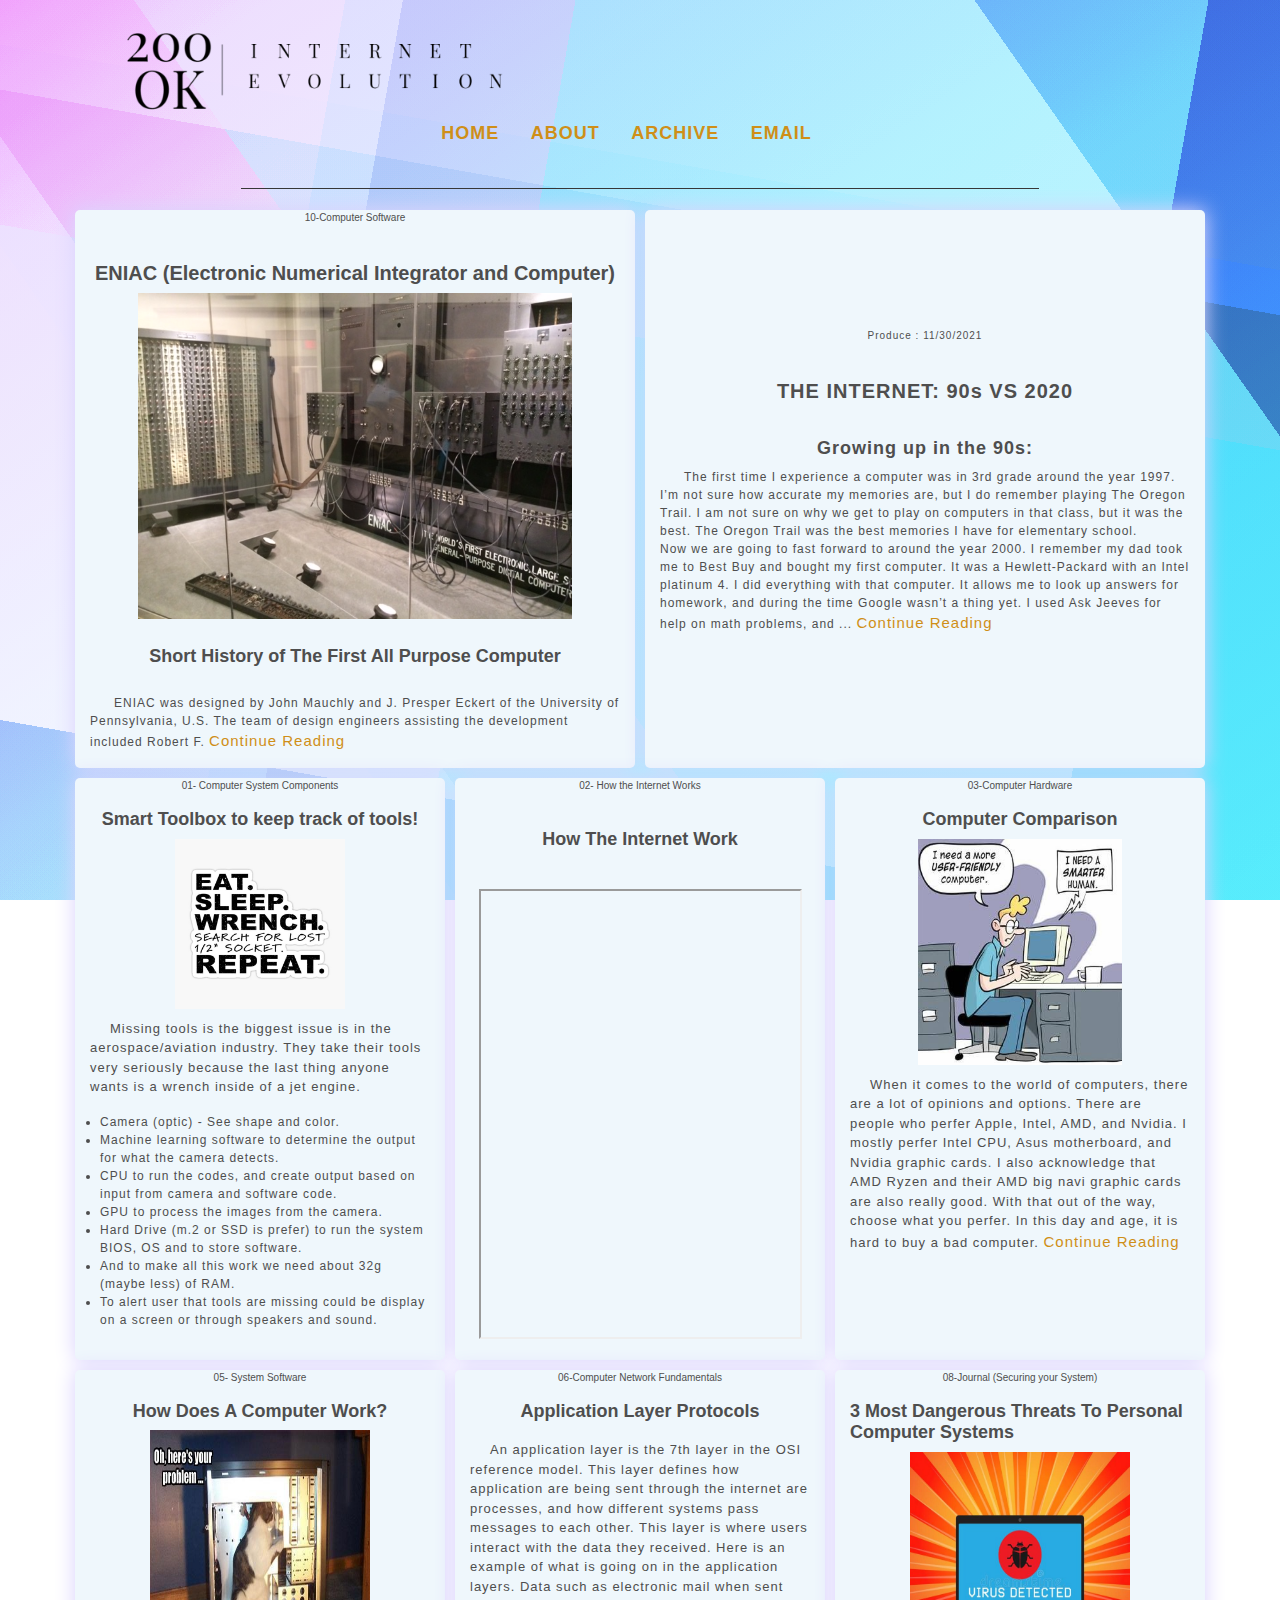
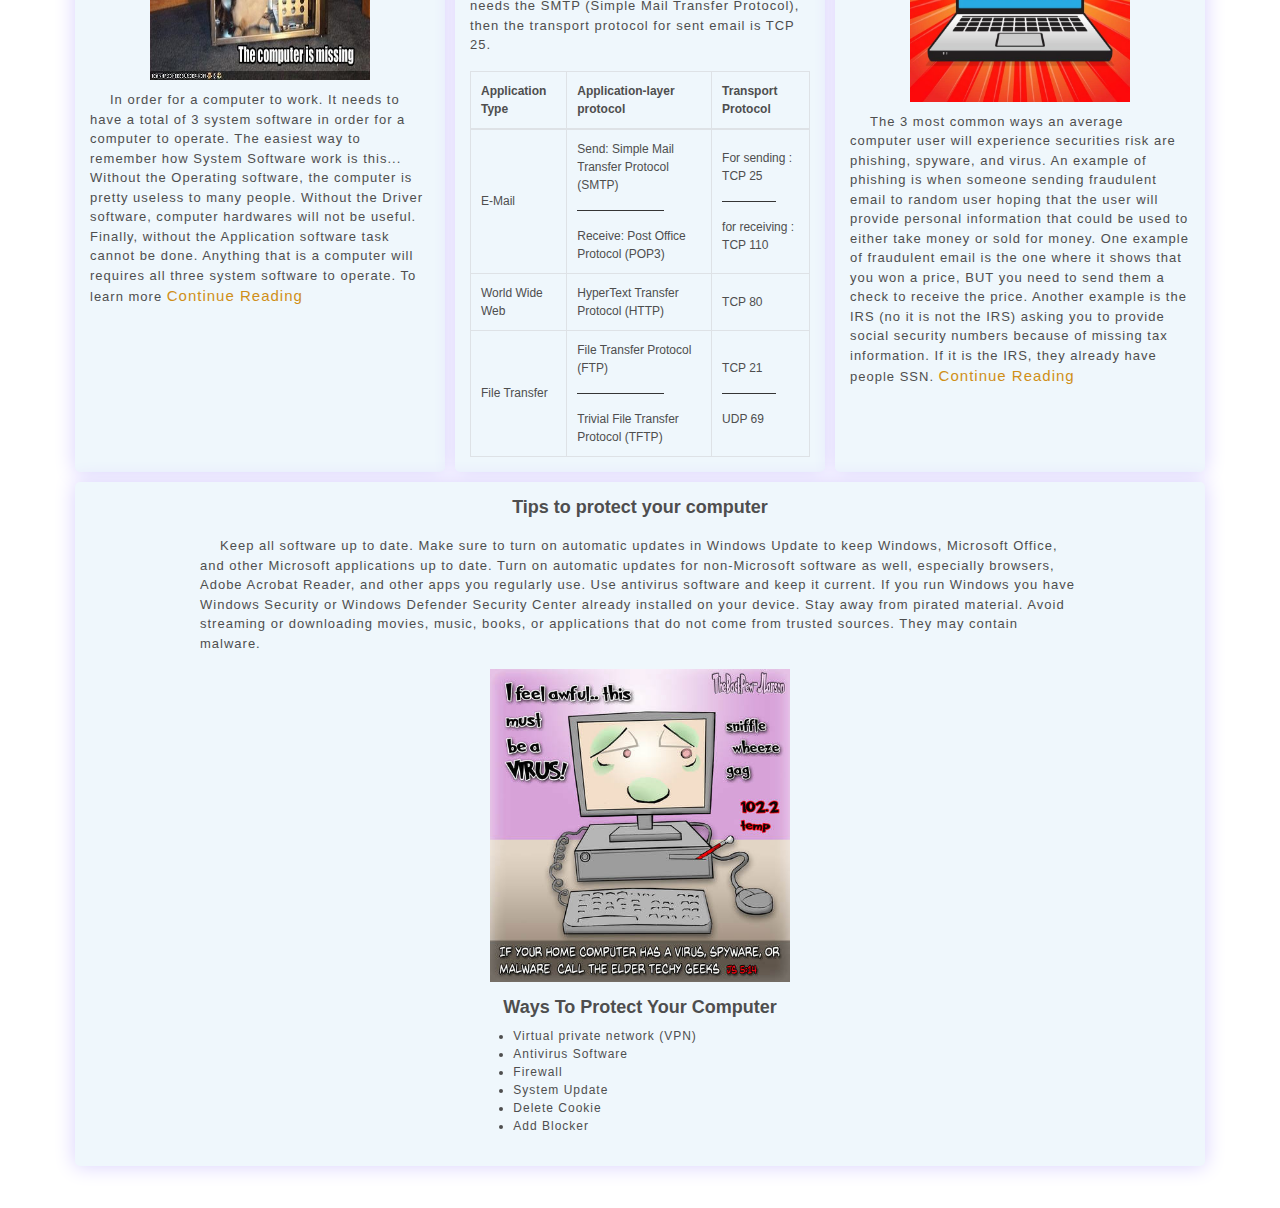
<file: index.html>
<!DOCTYPE html>
<html lang="en">

    <head>
        <meta charset="UTF-8">
        <meta http-equiv="X-UA-Compatible" content="IE=edge">
        <meta name="viewport" content="width=device-width, initial-scale=1.0">
        <link rel="stylesheet" href="https://stackpath.bootstrapcdn.com/bootstrap/4.3.1/css/bootstrap.min.css"
            integrity="sha384-ggOyR0iXCbMQv3Xipma34MD+dH/1fQ784/j6cY/iJTQUOhcWr7x9JvoRxT2MZw1T" crossorigin="anonymous">
        <script src="https://code.jquery.com/jquery-3.3.1.slim.min.js"
            integrity="sha384-q8i/X+965DzO0rT7abK41JStQIAqVgRVzpbzo5smXKp4YfRvH+8abtTE1Pi6jizo"
            crossorigin="anonymous"></script>
        <script src="https://cdnjs.cloudflare.com/ajax/libs/popper.js/1.14.7/umd/popper.min.js"
            integrity="sha384-UO2eT0CpHqdSJQ6hJty5KVphtPhzWj9WO1clHTMGa3JDZwrnQq4sF86dIHNDz0W1"
            crossorigin="anonymous"></script>
        <script src="https://stackpath.bootstrapcdn.com/bootstrap/4.3.1/js/bootstrap.min.js"
            integrity="sha384-JjSmVgyd0p3pXB1rRibZUAYoIIy6OrQ6VrjIEaFf/nJGzIxFDsf4x0xIM+B07jRM"
            crossorigin="anonymous"></script>
        <link rel="stylesheet" href="styles.css">
        <title>Home</title>
    </head>

    <body>
        <header class="header">
            <div class="header-logo">
                <img class="logo" src="images/blog-logo.png">
            </div>
        </header>

        <nav>
            <div class="nav-a-wrap">
                <a class="header-nav" href="#">HOME</a>
                <a class="header-nav" href="#">ABOUT</a>
                <a class="header-nav" href="#">ARCHIVE</a>
                <a class="header-nav" href="#">EMAIL</a>
            </div>
        </nav>

        <section>
            <hr class="my-hr">
            <div class="container">
                <div class="row row-one">
                    <div class="col col-one">
                        <div class="download-img">
                            <p class="project-01">10-Computer Software</p>
                            <h2 class="grid-h1">ENIAC (Electronic Numerical Integrator and Computer)</h2>
                            <img class="col-one-img" src="images/eniac-2.jpg">
                            <h3 class="grid-h2">Short History of The First All Purpose Computer</h3>
                            <p class="col-one-p">
                                ENIAC was designed by John Mauchly and J. Presper Eckert of the University of
                                Pennsylvania, U.S. The team of design engineers assisting the development included
                                Robert F. <a class="my-link" href="https://koldfeet.github.io/1st_gen/"
                                    target="_blank">Continue Reading</a>
                            </p>
                        </div>
                    </div>
                    <div class="col col-two">
                        <p class="date">Produce : 11/30/2021</p>
                        <div class="center-title">
                            <h1 class="grid-h1">THE INTERNET: 90s VS 2020</h1>
                        </div>
                        <h2 class="grid-h2">Growing up in the 90s:</h2>
                        <p class="grid-p">
                            The first time I experience a computer was in 3rd grade around the year 1997. I’m not sure
                            how accurate my memories are, but I do remember playing The Oregon Trail. I am not sure on
                            why we get to play on computers in that class, but it was the best. The Oregon Trail was the
                            best memories I have for elementary school. <br>
                            Now we are going to fast forward to around the year 2000. I remember my dad took me to Best
                            Buy and bought my first computer. It was a
                            Hewlett-Packard with an Intel platinum 4. I did everything with that computer. It allows me
                            to look up answers for homework, and during the time Google wasn’t a thing yet. I used Ask
                            Jeeves for help on math problems, and ... <a class="my-link" href="blog.html"
                                target="_blank">Continue Reading</a>
                        </p>
                    </div>
                </div>
                <div class="row row-two">
                    <div class="col row-two-col-one">
                        <p class="project-01">01- Computer System Components</p>
                        <h1 class="row-two-h1">Smart Toolbox to keep track of tools!</h1>
                        <img class="my-tool-img" src="images/miss-tool.jpg" alt="toolbox">
                        <p class="row-two-p"> Missing tools is the biggest issue is in the aerospace/aviation industry.
                            They take their
                            tools
                            very seriously
                            because the last thing anyone wants is a wrench inside of a jet engine. </p>
                        <ul>
                            <li>Camera (optic) - See shape and color. </li>
                            <li>Machine learning software to determine the output for what the camera detects. </li>
                            <li>CPU to run the codes, and create output based on input from camera and software code.
                            </li>
                            <li>GPU to process the images from the camera. </li>
                            <li>Hard Drive (m.2 or SSD is prefer) to run the system BIOS, OS and to store software.
                            </li>
                            <li>And to make all this work we need about 32g (maybe less) of RAM. </li>
                            <li>To alert user that tools are missing could be display on a screen or through speakers
                                and
                                sound. </li>
                        </ul>
                    </div>
                    <div class="col row-two-col-two">
                        <p class="project-01">02- How the Internet Works</p>
                        <div class="row-two-h1">
                            <h1 class="row-two-h">How The Internet Work</h1>
                        </div>
                        <iframe class="my-iframe"
                            src="https://drive.google.com/file/d/16iTfj0JTyNYnBPZnH43UaKf7ERdbbB2_/preview" width="95%"
                            height="450px"></iframe>
                    </div>
                    <div class="col row-two-col-three">
                        <p class="project-01">03-Computer Hardware</p>
                        <h1 class="row-two-h1">Computer Comparison</h1>
                        <img class="col-three-img" src="images/funny-cart.jpg">
                        <p class="row-two-p">
                            When it comes to the world of computers, there are a lot of opinions and options. There are
                            people who perfer Apple, Intel, AMD, and Nvidia. I mostly perfer Intel CPU, Asus
                            motherboard, and Nvidia graphic cards. I also acknowledge that AMD Ryzen and their AMD big
                            navi graphic cards are also really good. With that out of the way, choose what you perfer.
                            In this day and age, it is hard to buy a bad computer. <a class="my-link"
                                href="blog-two.html" target="_blank">Continue Reading</a>
                        </p>
                    </div>
                </div>
                <div class="row row-three">
                    <div class="col row-three-col-one">
                        <p class="project-01">05- System Software</p>
                        <h1 class="row-two-h1">How Does A Computer Work?</h1>
                        <img class="col-four-img" src="images/cat-it.jpg" alt="professional cat IT" height="250px">
                        <p class="row-two-p">
                            In order for a computer to work. It needs to have a total of 3 system software in
                            order for a computer to operate. The easiest way to remember how System Software work is
                            this... Without the Operating software, the computer is pretty useless to many people.
                            Without the
                            Driver software, computer hardwares will not be useful. Finally, without the Application
                            software task
                            cannot be done. Anything that is a computer will requires all three system software to
                            operate.
                            To learn more
                            <a class="my-link" href="blog-three.html" target="_blank">Continue Reading</a>
                        </p>
                    </div>
                    <div class="col row-three-col-two">
                        <p class="project-01">06-Computer Network Fundamentals</p>
                        <h1 class="row-two-h1">Application Layer Protocols</h1>
                        <p class="row-two-p">
                            An application layer is the 7th layer in the OSI reference model.
                            This layer defines how application are being sent through the internet are
                            processes, and how different systems pass messages to each other. This layer is where
                            users interact with the data they received. Here is an example of what is going on
                            in the application layers. Data such as electronic mail when sent needs the
                            SMTP (Simple Mail Transfer Protocol), then the transport protocol for sent email is TCP 25.
                        <table class="table-bordered">
                            <thead>
                                <tr>
                                    <th scope="col">Application Type</th>
                                    <th scope="col">Application-layer protocol</th>
                                    <th scope="col">Transport Protocol</th>
                                </tr>
                            </thead>
                            <tbody>
                                <tr>
                                    <td>E-Mail</td>
                                    <td>Send: Simple Mail Transfer Protocol
                                        (SMTP)
                                        <hr>
                                        Receive: Post Office Protocol (POP3)
                                    </td>
                                    <td>For sending : TCP 25
                                        <hr>
                                        for receiving : TCP 110
                                    </td>
                                </tr>
                                <tr>
                                    <td>World Wide Web</td>
                                    <td>HyperText Transfer Protocol (HTTP)</td>
                                    <td>TCP 80</td>
                                </tr>
                                <tr>
                                    <td>File Transfer</td>
                                    <td>
                                        File Transfer Protocol (FTP)
                                        <hr>
                                        Trivial File Transfer Protocol (TFTP)
                                    </td>
                                    <td>
                                        TCP 21
                                        <hr>
                                        UDP 69
                                    </td>
                                </tr>
                            </tbody>
                        </table>
                    </div>
                    <div class="col row-three-col-three">
                        <p class="project-01">08-Journal (Securing your System)</p>

                        <h1 class="row-two-h1"> 3 Most Dangerous Threats To Personal Computer Systems</h1>

                        <img class="col-four-img" src="images/virus.jpg" alt="virus picture">
                        <p class="row-two-p">
                            The 3 most common ways an average computer user will experience securities risk are
                            phishing, spyware, and virus.
                            An example of phishing is when someone sending fraudulent email to random user hoping that
                            the user will provide personal information that could be used to either take money or sold
                            for money. One example of fraudulent email is the one where it shows that you won a price,
                            BUT you need to send them a check to receive the price. Another example is the IRS (no it is
                            not the IRS) asking you to provide social security numbers because of missing tax
                            information. If it is the IRS, they already have people SSN.
                            <a class="my-link" href="blog-four.html" target="_blank">Continue Reading</a>
                        </p>
                    </div>
                    <div class="col row-three-col-three">
                        <div class="add-margin">
                            <h1 class="row-two-h1">Tips to protect your computer</h1>
                            <p class="row-two-p-final">
                                Keep all software up to date.
                                Make sure to turn on automatic updates in Windows Update to keep Windows, Microsoft
                                Office, and other Microsoft applications up to date. Turn on automatic updates for
                                non-Microsoft software as well, especially browsers, Adobe Acrobat Reader, and other
                                apps you regularly use. Use antivirus software and keep it current.
                                If you run Windows you have Windows Security or Windows Defender Security Center
                                already installed on your device. Stay away from pirated material.
                                Avoid streaming or downloading movies, music, books, or applications that do not come
                                from
                                trusted sources. They may contain malware.
                            </p>
                        </div>

                        <img src="images/virus-carto.jpg" alt="computer virus" width="300px">

                        <div class="margin-top">
                            <h1 class="row-two-h1">Ways To Protect Your Computer</h1>
                            <ul class="no-bullet">
                                <li>Virtual private network (VPN)</li>
                                <li>Antivirus Software</li>
                                <li>Firewall</li>
                                <li>System Update</li>
                                <li>Delete Cookie</li>
                                <li>Add Blocker</li>
                            </ul>
                        </div>
                    </div>
                </div>
            </div>
        </section>


    </body>

</html>
</file>
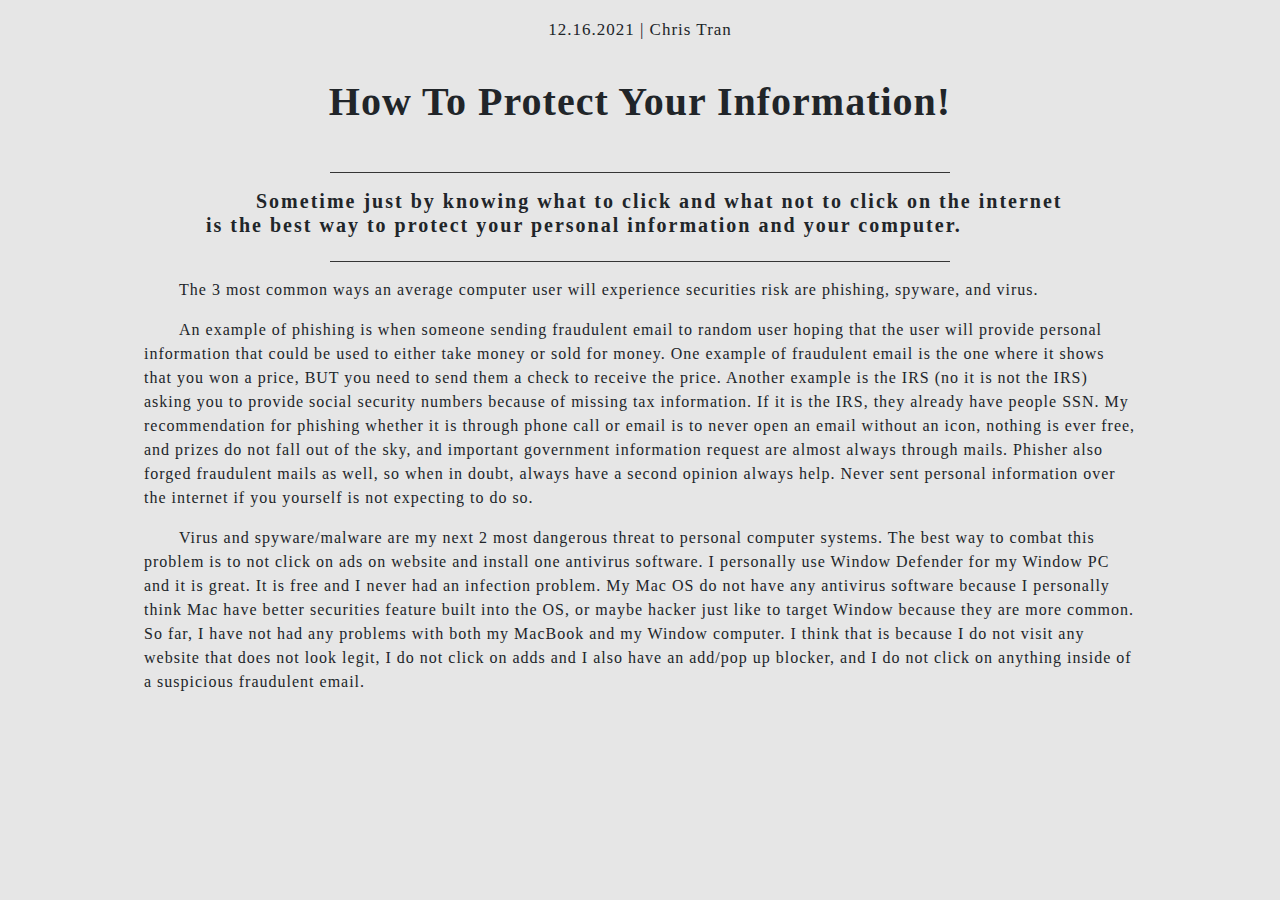
<file: blog-four.html>
<!DOCTYPE html>
<html lang="en">

    <head>
        <meta charset="UTF-8">
        <meta http-equiv="X-UA-Compatible" content="IE=edge">
        <meta name="viewport" content="width=device-width, initial-scale=1.0">
        <link rel="stylesheet" href="https://stackpath.bootstrapcdn.com/bootstrap/4.3.1/css/bootstrap.min.css"
            integrity="sha384-ggOyR0iXCbMQv3Xipma34MD+dH/1fQ784/j6cY/iJTQUOhcWr7x9JvoRxT2MZw1T" crossorigin="anonymous">
        <script src="https://code.jquery.com/jquery-3.3.1.slim.min.js"
            integrity="sha384-q8i/X+965DzO0rT7abK41JStQIAqVgRVzpbzo5smXKp4YfRvH+8abtTE1Pi6jizo"
            crossorigin="anonymous"></script>
        <script src="https://cdnjs.cloudflare.com/ajax/libs/popper.js/1.14.7/umd/popper.min.js"
            integrity="sha384-UO2eT0CpHqdSJQ6hJty5KVphtPhzWj9WO1clHTMGa3JDZwrnQq4sF86dIHNDz0W1"
            crossorigin="anonymous"></script>
        <script src="https://stackpath.bootstrapcdn.com/bootstrap/4.3.1/js/bootstrap.min.js"
            integrity="sha384-JjSmVgyd0p3pXB1rRibZUAYoIIy6OrQ6VrjIEaFf/nJGzIxFDsf4x0xIM+B07jRM"
            crossorigin="anonymous"></script>
        <title>Computer Specs</title>
        <style>
            body {
                background-color: rgb(230, 230, 230);
                font-family: 'Times New Roman', Times, serif;
                letter-spacing: 1px;
            }

            .pc-img {
                height: 200px;
            }

            .table {
                width: 70%;
                margin-top: 2em;
            }

            .container {
                margin-top: 5em;
                background-color: white;
                padding: 15px;
                margin-bottom: 20px;
            }

            .col {
                display: flex;
                justify-content: center;
                align-items: center;
                flex-direction: column;
            }

            body {
                padding: 20px;
            }

            p {
                text-indent: 35px;
                width: 80%;

            }

            h1 {
                text-align: center;
                padding-bottom: 30px;
                font-size: 17px;
            }

            h2 {
                font-size: 40px;
                font-weight: bold;
                margin-bottom: 30px;
            }

            .center-p {
                display: flex;
                justify-content: center;
                align-items: center;
                flex-direction: column;
            }

            article {
                display: flex;
                justify-content: center;
                align-items: center;
                flex-direction: column;
            }

            hr {
                border: 0;
                clear: both;
                display: block;
                width: 50%;
                background-color: #353535;
                height: 1px;
            }

            h3 {
                width: 70%;
                font-size: 20px;
                text-indent: 50px;
                font-weight: bold;
                letter-spacing: 2px;
            }

        </style>
    </head>

    <body>
        <article>
            <div class="this-p">
                <h1>12.16.2021 | Chris Tran</h1>
            </div>
            <h2>How To Protect Your Information!</h2>
            <hr>
            <h3>
                Sometime just by knowing what to click and what not to click on the internet
                is the best way to protect your personal information and your computer.
            </h3>
            <hr>
            <div class="center-p">
                <p>
                    The 3 most common ways an average computer user will experience securities risk are
                    phishing, spyware, and virus.
                </p>
                <p>
                    An example of phishing is when someone sending fraudulent email to random user hoping that the user
                    will provide personal information that could be used to either take money or sold for money. One
                    example of fraudulent email is the one where it shows that you won a price, BUT you need to send
                    them a check to receive the price. Another example is the IRS (no it is not the IRS) asking you to
                    provide social security numbers because of missing tax information. If it is the IRS, they already
                    have people SSN. My recommendation for phishing whether it is through phone call or email is to
                    never
                    open an email without an icon, nothing is ever free, and prizes do not fall out of the sky, and
                    important government information request are almost always through mails. Phisher also forged
                    fraudulent mails as well, so when in doubt, always have a second opinion always help. Never sent
                    personal information over the internet if you yourself is not expecting to do so.
                </p>
                <p>
                    Virus and spyware/malware are my next 2 most dangerous threat to personal computer systems. The best
                    way to combat this problem is to not click on ads on website and install one antivirus software. I
                    personally use Window Defender for my Window PC and it is great. It is free and I never had an
                    infection problem. My Mac OS do not have any antivirus software because I personally think Mac have
                    better securities feature built into the OS, or maybe hacker just like to target Window because they
                    are more common. So far, I have not had any problems with both my MacBook and my Window computer. I
                    think that is because I do not visit any website that does not look legit, I do not click on adds
                    and I
                    also have an add/pop up blocker, and I do not click on anything inside of a suspicious fraudulent
                    email.
                </p>
            </div>
        </article>
    </body>

</html>
</file>
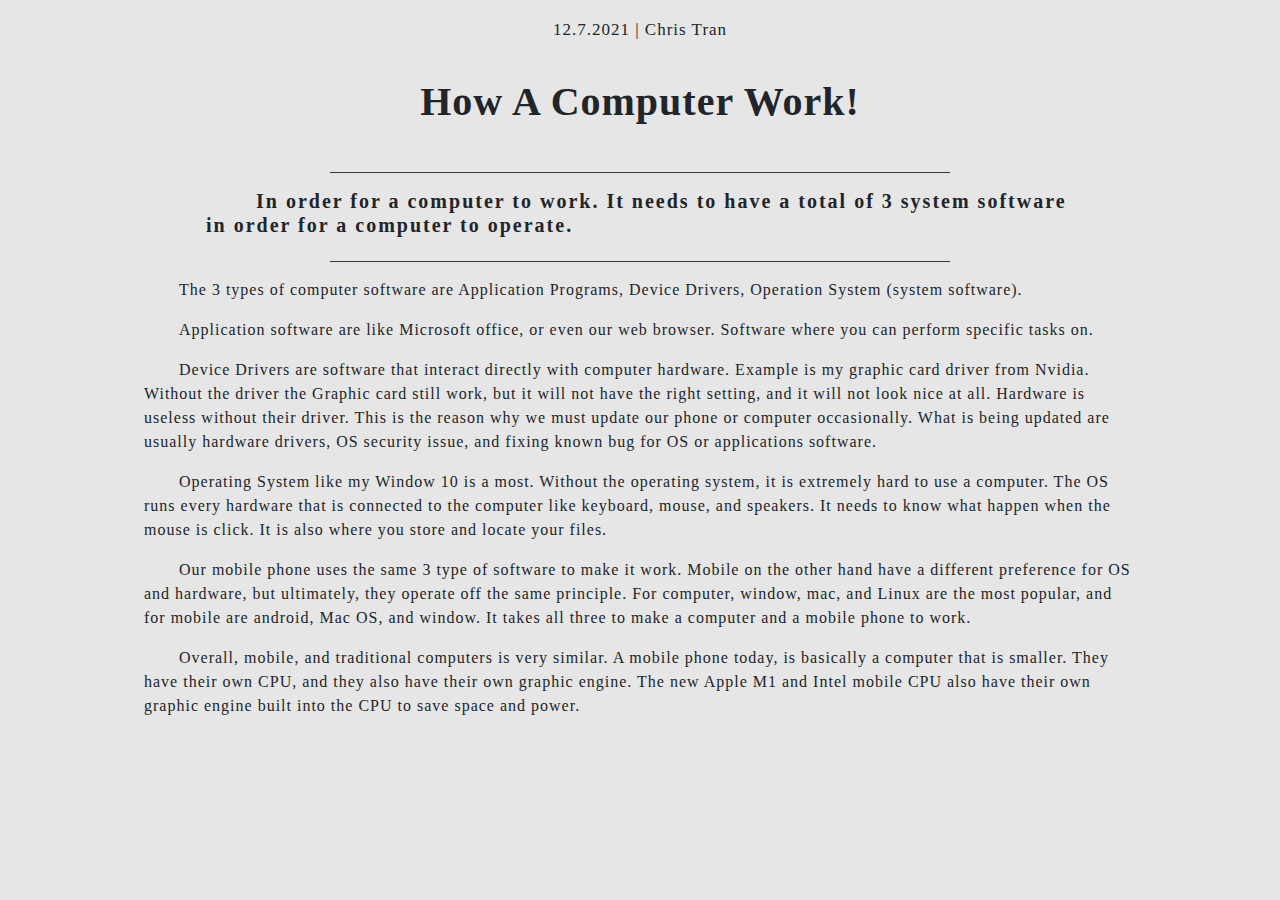
<file: blog-three.html>
<!DOCTYPE html>
<html lang="en">

    <head>
        <meta charset="UTF-8">
        <meta http-equiv="X-UA-Compatible" content="IE=edge">
        <meta name="viewport" content="width=device-width, initial-scale=1.0">
        <link rel="stylesheet" href="https://stackpath.bootstrapcdn.com/bootstrap/4.3.1/css/bootstrap.min.css"
            integrity="sha384-ggOyR0iXCbMQv3Xipma34MD+dH/1fQ784/j6cY/iJTQUOhcWr7x9JvoRxT2MZw1T" crossorigin="anonymous">
        <script src="https://code.jquery.com/jquery-3.3.1.slim.min.js"
            integrity="sha384-q8i/X+965DzO0rT7abK41JStQIAqVgRVzpbzo5smXKp4YfRvH+8abtTE1Pi6jizo"
            crossorigin="anonymous"></script>
        <script src="https://cdnjs.cloudflare.com/ajax/libs/popper.js/1.14.7/umd/popper.min.js"
            integrity="sha384-UO2eT0CpHqdSJQ6hJty5KVphtPhzWj9WO1clHTMGa3JDZwrnQq4sF86dIHNDz0W1"
            crossorigin="anonymous"></script>
        <script src="https://stackpath.bootstrapcdn.com/bootstrap/4.3.1/js/bootstrap.min.js"
            integrity="sha384-JjSmVgyd0p3pXB1rRibZUAYoIIy6OrQ6VrjIEaFf/nJGzIxFDsf4x0xIM+B07jRM"
            crossorigin="anonymous"></script>
        <title>Computer Specs</title>
        <style>
            body {
                background-color: rgb(230, 230, 230);
                font-family: 'Times New Roman', Times, serif;
                letter-spacing: 1px;
            }

            .pc-img {
                height: 200px;
            }

            .table {
                width: 70%;
                margin-top: 2em;
            }

            .container {
                margin-top: 5em;
                background-color: white;
                padding: 15px;
                margin-bottom: 20px;
            }

            .col {
                display: flex;
                justify-content: center;
                align-items: center;
                flex-direction: column;
            }

            body {
                padding: 20px;
            }

            p {
                text-indent: 35px;
                width: 80%;

            }

            h1 {
                text-align: center;
                padding-bottom: 30px;
                font-size: 17px;
            }

            h2 {
                font-size: 40px;
                font-weight: bold;
                margin-bottom: 30px;
            }

            .center-p {
                display: flex;
                justify-content: center;
                align-items: center;
                flex-direction: column;
            }

            article {
                display: flex;
                justify-content: center;
                align-items: center;
                flex-direction: column;
            }

            hr {
                border: 0;
                clear: both;
                display: block;
                width: 50%;
                background-color: #353535;
                height: 1px;
            }

            h3 {
                width: 70%;
                font-size: 20px;
                text-indent: 50px;
                font-weight: bold;
                letter-spacing: 2px;
            }

        </style>
    </head>

    <body>
        <article>
            <div class="this-p">
                <h1>12.7.2021 | Chris Tran</h1>
            </div>
            <h2>How A Computer Work!</h2>
            <hr>
            <h3>
                In order for a computer to work. It needs to have a total of 3 system software in order for a computer
                to operate.
            </h3>
            <hr>
            <div class="center-p">
                <p>
                    The 3 types of computer software are Application Programs, Device Drivers, Operation System (system
                    software).
                </p>
                <p>
                    Application software are like Microsoft office, or even our web browser. Software where you can
                    perform specific tasks on.
                </p>
                <p>
                    Device Drivers are software that interact directly with computer hardware. Example is my graphic
                    card driver from Nvidia. Without the driver the Graphic card still work, but it will not have the
                    right setting, and it will not look nice at all. Hardware is useless without their driver. This is
                    the reason why we must update our phone or computer occasionally. What is being updated are usually
                    hardware drivers, OS security issue, and fixing known bug for OS or applications software.
                </p>
                <p>
                    Operating System like my Window 10 is a most. Without the operating system, it is extremely hard to
                    use a computer. The OS runs every hardware that is connected to the computer like keyboard, mouse,
                    and speakers. It needs to know what happen when the mouse is click. It is also where you store and
                    locate your files.
                </p>
                <p>
                    Our mobile phone uses the same 3 type of software to make it work. Mobile on the other hand have a
                    different preference for OS and hardware, but ultimately, they operate off the same principle. For
                    computer, window, mac, and Linux are the most popular, and for mobile are android, Mac OS, and
                    window. It takes all three to make a computer and a mobile phone to work.
                </p>
                <p>
                    Overall, mobile, and traditional computers is very similar. A mobile phone today, is basically a
                    computer that is smaller. They have their own CPU, and they also have their own graphic engine. The
                    new Apple M1 and Intel mobile CPU also have their own graphic engine built into the CPU to save
                    space and power.
                </p>
            </div>
        </article>
    </body>

</html>
</file>
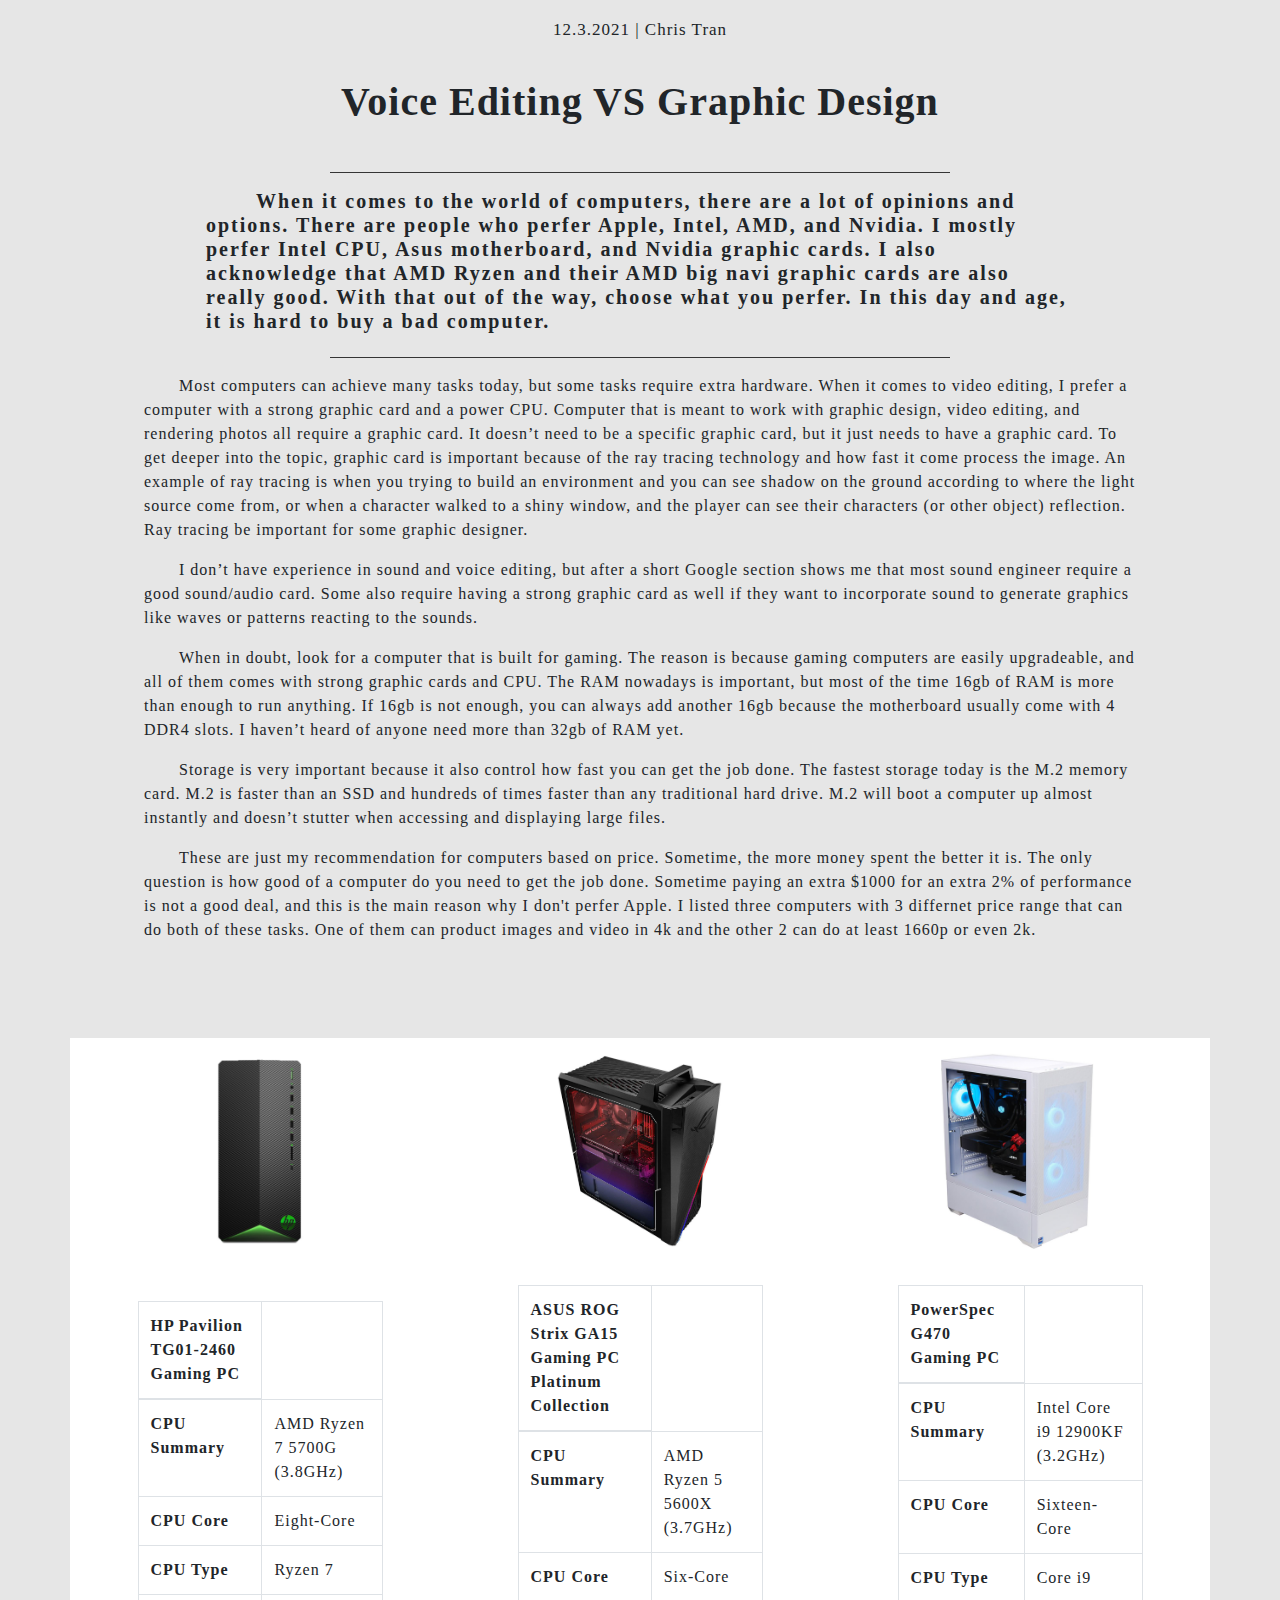
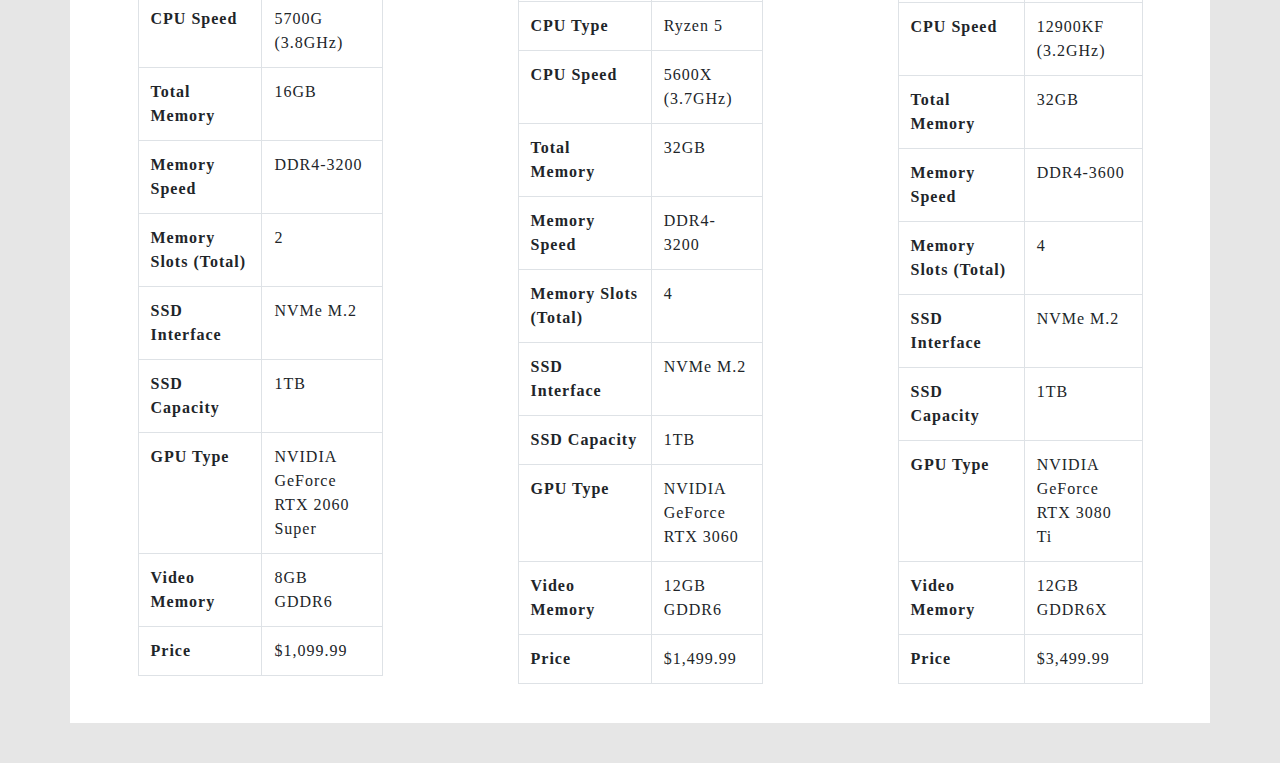
<file: blog-two.html>
<!DOCTYPE html>
<html lang="en">

    <head>
        <meta charset="UTF-8">
        <meta http-equiv="X-UA-Compatible" content="IE=edge">
        <meta name="viewport" content="width=device-width, initial-scale=1.0">
        <link rel="stylesheet" href="https://stackpath.bootstrapcdn.com/bootstrap/4.3.1/css/bootstrap.min.css"
            integrity="sha384-ggOyR0iXCbMQv3Xipma34MD+dH/1fQ784/j6cY/iJTQUOhcWr7x9JvoRxT2MZw1T" crossorigin="anonymous">
        <script src="https://code.jquery.com/jquery-3.3.1.slim.min.js"
            integrity="sha384-q8i/X+965DzO0rT7abK41JStQIAqVgRVzpbzo5smXKp4YfRvH+8abtTE1Pi6jizo"
            crossorigin="anonymous"></script>
        <script src="https://cdnjs.cloudflare.com/ajax/libs/popper.js/1.14.7/umd/popper.min.js"
            integrity="sha384-UO2eT0CpHqdSJQ6hJty5KVphtPhzWj9WO1clHTMGa3JDZwrnQq4sF86dIHNDz0W1"
            crossorigin="anonymous"></script>
        <script src="https://stackpath.bootstrapcdn.com/bootstrap/4.3.1/js/bootstrap.min.js"
            integrity="sha384-JjSmVgyd0p3pXB1rRibZUAYoIIy6OrQ6VrjIEaFf/nJGzIxFDsf4x0xIM+B07jRM"
            crossorigin="anonymous"></script>
        <title>Computer Specs</title>
        <style>
            body {
                background-color: rgb(230, 230, 230);
                font-family: 'Times New Roman', Times, serif;
                letter-spacing: 1px;
            }

            .pc-img {
                height: 200px;
            }

            .table {
                width: 70%;
                margin-top: 2em;
            }

            .container {
                margin-top: 5em;
                background-color: white;
                padding: 15px;
                margin-bottom: 20px;
            }

            .col {
                display: flex;
                justify-content: center;
                align-items: center;
                flex-direction: column;
            }

            body {
                padding: 20px;
            }

            p {
                text-indent: 35px;
                width: 80%;

            }

            h1 {
                text-align: center;
                padding-bottom: 30px;
                font-size: 17px;
            }

            h2 {
                font-size: 40px;
                font-weight: bold;
                margin-bottom: 30px;
            }

            .center-p {
                display: flex;
                justify-content: center;
                align-items: center;
                flex-direction: column;
            }

            article {
                display: flex;
                justify-content: center;
                align-items: center;
                flex-direction: column;
            }

            hr {
                border: 0;
                clear: both;
                display: block;
                width: 50%;
                background-color: #353535;
                height: 1px;
            }

            h3 {
                width: 70%;
                font-size: 20px;
                text-indent: 50px;
                font-weight: bold;
                letter-spacing: 2px;
            }

        </style>
    </head>

    <body>
        <article>
            <div class="this-p">
                <h1>12.3.2021 | Chris Tran</h1>
            </div>
            <h2>Voice Editing VS Graphic Design</h2>
            <hr>
            <h3>
                When it comes to the world of computers, there are a lot of opinions and options.
                There are people who perfer Apple, Intel, AMD, and Nvidia. I mostly perfer Intel CPU,
                Asus motherboard, and Nvidia graphic cards. I also acknowledge that AMD Ryzen and their
                AMD big navi graphic cards are also really good. With that out of the way, choose what
                you perfer. In this day and age, it is hard to buy a bad computer.
            </h3>
            <hr>
            <div class="center-p">
                <p>Most computers can achieve many tasks today, but some tasks require extra hardware. When it comes
                    to
                    video
                    editing, I prefer a computer with a strong graphic card and a power CPU. Computer
                    that is
                    meant to work with graphic design, video editing, and rendering photos all require a graphic
                    card.
                    It
                    doesn’t need to be a specific graphic card, but it just needs to have a graphic card. To get
                    deeper
                    into
                    the
                    topic, graphic card is important because of the ray tracing technology and how fast it come process
                    the image. An example of
                    ray
                    tracing
                    is when you trying to build an environment and you can see shadow on the ground according to where
                    the
                    light
                    source
                    come from, or when a character walked to a shiny window, and the player can see their
                    characters
                    (or
                    other object) reflection. Ray tracing be important for some graphic designer.
                </p>
                <p>I don’t have experience in sound and voice editing, but after a short Google section shows me
                    that
                    most
                    sound
                    engineer require a good sound/audio card. Some also require having a strong graphic card as well
                    if
                    they
                    want to incorporate sound to generate graphics like waves or patterns reacting to the sounds.
                </p>
                <p>When in doubt, look for a computer that is built for gaming. The reason is because gaming
                    computers
                    are
                    easily upgradeable, and all of them comes with strong graphic cards and CPU. The RAM nowadays is
                    important,
                    but most of the time 16gb of RAM is more than enough to run anything. If 16gb is not enough, you
                    can
                    always
                    add another 16gb because the motherboard usually come with 4 DDR4 slots. I haven’t heard of
                    anyone
                    need
                    more
                    than 32gb of RAM yet. </p>
                <p>Storage is very important because it also control how fast you can get the job done. The fastest
                    storage
                    today
                    is the M.2 memory card. M.2 is faster than an SSD and hundreds of times faster than any
                    traditional
                    hard
                    drive. M.2 will boot a computer up almost instantly and doesn’t stutter when accessing and
                    displaying
                    large
                    files. </p>
                <p>These are just my recommendation for computers based on price. Sometime, the more money spent the
                    better
                    it
                    is. The only question is how good of a computer do you need to get the job done. Sometime paying
                    an
                    extra
                    $1000 for an extra 2% of performance is not a good deal, and this is the main reason why I don't
                    perfer Apple. I listed
                    three
                    computers with 3 differnet price range that can do both of these tasks. One of them can product
                    images and video
                    in 4k and the other 2 can do at least 1660p or even 2k.</p>
            </div>
        </article>

        <section>
            <div class="container">
                <div class="row align-items-start">
                    <div class="col">
                        <img class="pc-img" src="images/hp-edited.png">
                        <p>
                        <table class="table table-bordered">
                            <thead>
                                <tr>
                                    <th scope="col">HP Pavilion TG01-2460 Gaming PC</th>
                                </tr>
                            </thead>
                            <tbody>
                                <tr>
                                    <th scope="row">CPU Summary</th>
                                    <td>AMD Ryzen 7 5700G (3.8GHz)</td>
                                </tr>
                                <tr>
                                    <th scope="row">CPU Core</th>
                                    <td>
                                        Eight-Core</td>
                                </tr>
                                <tr>
                                    <th scope="row">CPU Type</th>
                                    <td>Ryzen 7</td>
                                </tr>
                                <tr>
                                    <th scope="row">CPU Speed</th>
                                    <td colspan="2">5700G (3.8GHz)</td>
                                </tr>
                                <tr>
                                    <th scope="row">Total Memory</th>
                                    <td colspan="2">16GB</td>
                                </tr>
                                <tr>
                                    <th scope="row">Memory Speed</th>
                                    <td colspan="2">DDR4-3200</td>
                                </tr>
                                <tr>
                                    <th scope="row">Memory Slots (Total)</th>
                                    <td colspan="2">2</td>
                                </tr>
                                <tr>
                                    <th scope="row">SSD Interface</th>
                                    <td>NVMe M.2</td>
                                </tr>
                                <tr>
                                    <th scope="row">SSD Capacity</th>
                                    <td>1TB</td>
                                </tr>
                                <tr>
                                    <th scope="row">GPU Type</th>
                                    <td>NVIDIA GeForce RTX 2060 Super</td>
                                </tr>
                                <tr>
                                    <th scope="row">Video Memory</th>
                                    <td>8GB GDDR6</td>
                                </tr>
                                <tr>
                                    <th scope="row">Price</th>
                                    <td>$1,099.99</td>
                                </tr>
                            </tbody>
                        </table>
                        </p>
                    </div>
                    <div class="col">
                        <img class="pc-img" src="images/asus.PNG">
                        <table class="table table-bordered">
                            <thead>
                                <tr>
                                    <th scope="col">ASUS ROG Strix GA15 Gaming PC Platinum Collection</th>
                                </tr>
                            </thead>
                            <tbody>
                                <tr>
                                    <th scope="row">CPU Summary</th>
                                    <td>AMD Ryzen 5 5600X (3.7GHz)</td>
                                </tr>
                                <tr>
                                    <th scope="row">CPU Core</th>
                                    <td>Six-Core</td>
                                </tr>
                                <tr>
                                    <th scope="row">CPU Type</th>
                                    <td>
                                        Ryzen 5</td>
                                </tr>
                                <tr>
                                    <th scope="row">CPU Speed</th>
                                    <td colspan="2">
                                        5600X (3.7GHz)</td>
                                </tr>
                                <tr>
                                    <th scope="row">Total Memory</th>
                                    <td colspan="2">
                                        32GB</td>
                                </tr>
                                <tr>
                                    <th scope="row">Memory Speed</th>
                                    <td colspan="2">DDR4-3200</td>
                                </tr>
                                <tr>
                                    <th scope="row">Memory Slots (Total)</th>
                                    <td colspan="2">4</td>
                                </tr>
                                <tr>
                                    <th scope="row">SSD Interface</th>
                                    <td>
                                        NVMe M.2</td>
                                </tr>
                                <tr>
                                    <th scope="row">SSD Capacity</th>
                                    <td>1TB</td>
                                </tr>
                                <tr>
                                    <th scope="row">GPU Type</th>
                                    <td>
                                        NVIDIA GeForce RTX 3060</td>
                                </tr>
                                <tr>
                                    <th scope="row">Video Memory</th>
                                    <td>12GB GDDR6</td>
                                </tr>
                                <tr>
                                    <th scope="row">Price</th>
                                    <td>$1,499.99</td>
                                </tr>
                            </tbody>
                        </table>
                    </div>
                    <div class="col">
                        <img class="pc-img" src="images/powerspec.PNG">
                        <table class="table table-bordered">
                            <thead>
                                <tr>
                                    <th scope="col">PowerSpec G470 Gaming PC</th>
                                </tr>
                            </thead>
                            <tbody>
                                <tr>
                                    <th scope="row">CPU Summary</th>
                                    <td>
                                        Intel Core i9 12900KF (3.2GHz)</td>
                                </tr>
                                <tr>
                                    <th scope="row">CPU Core</th>
                                    <td>
                                        Sixteen-Core</td>
                                </tr>
                                <tr>
                                    <th scope="row">CPU Type</th>
                                    <td>

                                        Core i9</td>
                                </tr>
                                <tr>
                                    <th scope="row">CPU Speed</th>
                                    <td colspan="2">

                                        12900KF (3.2GHz)</td>
                                </tr>
                                <tr>
                                    <th scope="row">Total Memory</th>
                                    <td colspan="2">
                                        32GB</td>
                                </tr>
                                <tr>
                                    <th scope="row">Memory Speed</th>
                                    <td colspan="2">
                                        DDR4-3600</td>
                                </tr>
                                <tr>
                                    <th scope="row">Memory Slots (Total)</th>
                                    <td colspan="2">4</td>
                                </tr>
                                <tr>
                                    <th scope="row">SSD Interface</th>
                                    <td>
                                        NVMe M.2</td>
                                </tr>
                                <tr>
                                    <th scope="row">SSD Capacity</th>
                                    <td>1TB</td>
                                </tr>
                                <tr>
                                    <th scope="row">GPU Type</th>
                                    <td>
                                        NVIDIA GeForce RTX 3080 Ti</td>
                                </tr>
                                <tr>
                                    <th scope="row">Video Memory</th>
                                    <td>12GB GDDR6X</td>
                                </tr>
                                <tr>
                                    <th scope="row">Price</th>
                                    <td>$3,499.99</td>
                                </tr>
                            </tbody>
                        </table>
                    </div>
                </div>
            </div>
        </section>
    </body>

</html>
</file>
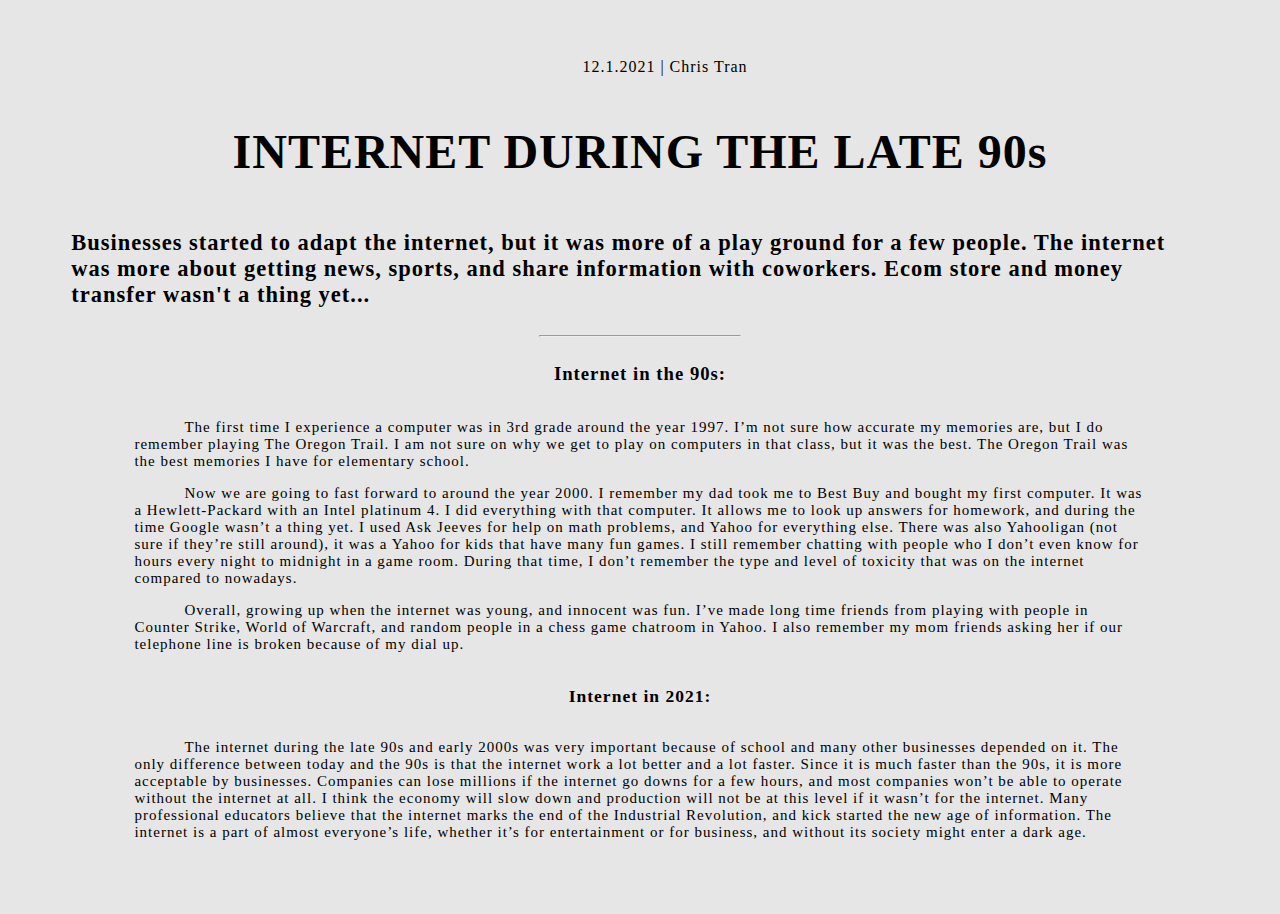
<file: blog.html>
<!DOCTYPE html>
<html lang="en">

    <head>
        <meta charset="UTF-8">
        <meta http-equiv="X-UA-Compatible" content="IE=edge">
        <meta name="viewport" content="width=device-width, initial-scale=1.0">
        <title>Internet</title>
        <style>
            body {
                background-color: rgb(230, 230, 230);
                font-family: 'Times New Roman', Times, serif;
                letter-spacing: 1px;
                display: flex;
                justify-content: center;
                align-items: center;
                flex-direction: column;
            }



            p {
                text-indent: 50px;
            }

            .my-hr {
                width: 200px;
            }

            .date-name {
                display: flex;
                justify-content: center;
                align-items: center;
                margin-top: 50px;
            }

            .my-h1 {
                display: flex;
                justify-content: center;
                align-items: center;
                flex-direction: column;
                font-size: 1.5em;

            }

            .h2-wrap {

                width: 90%;
            }

            .my-h2 {
                font-size: 15px;
            }

            .my-p {
                font-size: 15px;
                margin-bottom: 50px;
                width: 80%;
            }

            .center-everything {
                display: flex;
                justify-content: center;
                align-items: center;
                flex-direction: column;
            }

        </style>
    </head>

    <body>
        <div class="center-date-name">
            <p class="date-name">
                12.1.2021 | Chris Tran
            </p>
        </div>

        <div class="my-section">
            <section>
                <div class="my-h1">
                    <h1>INTERNET DURING THE LATE 90s</h1>
                    <div class="h2-wrap">
                        <div class="my-h2">
                            <h2>Businesses started to adapt the internet, but it was more of a play ground
                                for a few people. The internet was more about getting news, sports, and share
                                information with coworkers. Ecom store and money transfer wasn't a thing yet...
                            </h2>
                        </div>
                    </div>
                </div>
                <hr class="my-hr">
                <div class="center-everything">
                    <div class="my-h">
                        <h3>Internet in the 90s:</h3>
                    </div>
                    <div class="my-p">
                        <p> The first time I experience a computer was in 3rd grade around the year 1997. I’m not sure
                            how
                            accurate my memories are, but I do remember playing The Oregon Trail. I am not sure on why
                            we
                            get to
                            play on computers in that class, but it was the best. The Oregon Trail was the best memories
                            I
                            have
                            for elementary school.
                        </p>
                        <p>
                            Now we are going to fast forward to around the year 2000. I remember my dad took me to Best
                            Buy
                            and
                            bought my first computer. It was a Hewlett-Packard with an Intel platinum 4. I did
                            everything
                            with
                            that computer. It allows me to look up answers for homework, and during the time Google
                            wasn’t a
                            thing yet. I used Ask Jeeves for help on math problems, and Yahoo for everything else. There
                            was
                            also Yahooligan (not sure if they’re still around), it was a Yahoo for kids that have many
                            fun
                            games. I still remember chatting with people who I don’t even know for hours every night to
                            midnight
                            in a game room. During that time, I don’t remember the type and level of toxicity that was
                            on
                            the
                            internet compared to nowadays.
                        </p>
                        <p>
                            Overall, growing up when the internet was young, and innocent was fun. I’ve made long time
                            friends
                            from playing with people in Counter Strike, World of Warcraft, and random people in a chess
                            game
                            chatroom in Yahoo. I also remember my mom friends asking her if our telephone line is
                            broken
                            because of my dial up.
                        </p>
                        <div class="center-everything">
                            <div class="my-h">
                                <h3>Internet in 2021:</h3>
                            </div>
                        </div>
                        <p>
                            The internet during the late 90s and early 2000s was very important because of school and
                            many
                            other
                            businesses depended on it. The only difference between today and the 90s is that the
                            internet
                            work a
                            lot better and a lot faster. Since it is much faster than the 90s, it is more acceptable by
                            businesses. Companies can lose millions if the internet go downs for a few hours, and most
                            companies
                            won’t be able to operate without the internet at all. I think the economy will slow down and
                            production will not be at this level if it wasn’t for the internet. Many professional
                            educators
                            believe that the internet marks the end of the Industrial Revolution, and kick started the
                            new
                            age
                            of information. The internet is a part of almost everyone’s life, whether it’s for
                            entertainment
                            or
                            for business, and without its society might enter a dark age.
                        </p>
                    </div>
                </div>
            </section>
        </div>
    </body>

</html>
</file>
<file: styles.css>
* {
  font-family: Arial, Helvetica, sans-serif;
  margin: 0;
  padding: 0;
}

body {
  background-image: linear-gradient(100deg, rgb(236,223,242) 0%, rgb(236,223,242) 24%,rgb(221,221,252) 24%, rgb(221,221,252) 28%,rgb(191,194,199) 28%, rgb(191,194,199) 40%,rgb(159,214,236) 40%, rgb(159,214,236) 84%,rgb(91,117,125) 84%, rgb(91,117,125) 100%),linear-gradient(55deg, rgb(236,223,242) 0%, rgb(236,223,242) 24%,rgb(221,221,252) 24%, rgb(221,221,252) 28%,rgb(191,194,199) 28%, rgb(191,194,199) 40%,rgb(159,214,236) 40%, rgb(159,214,236) 84%,rgb(91,117,125) 84%, rgb(91,117,125) 100%),linear-gradient(190deg, rgb(236,223,242) 0%, rgb(236,223,242) 24%,rgb(221,221,252) 24%, rgb(221,221,252) 28%,rgb(191,194,199) 28%, rgb(191,194,199) 40%,rgb(159,214,236) 40%, rgb(159,214,236) 84%,rgb(91,117,125) 84%, rgb(91,117,125) 100%),linear-gradient(145deg, rgb(58,35,104),rgb(79,120,139)); background-blend-mode:overlay,overlay,overlay,normal;
  display: flex;
  justify-content: center;
  align-items: center;
  flex-direction: column;
  color: rgb(78, 78, 78);
  background-attachment: fixed;
}

nav {
  padding-top: 20px;
  padding-bottom: 20px;
}

a {
  color: rgb(207, 143, 24);
  letter-spacing: 1px;
}

section {
  background-color: rgb(119, 217, 223);
  background: transparent;
  margin-bottom: 2em;
  padding: 5px;
  display: flex;
  justify-content: center;
  align-items: center;
  flex-direction: column;
}

hr {
  border: 0;
  clear: both;
  display: block;
  width: 70%;
  background-color: #353535;
  height: 1px;
}

.header {
  height: 100px;
  display: flex;
  justify-content: center;
  align-items: center;
  flex-wrap: wrap;
}

.logo {
  width: 40%;
}

.header-nav {
  padding-right: 1.5em;
  font-weight: bolder;
  font-size: 18px;
}

:hover.header-nav {
  text-decoration: none;
}

/* -----------------body grid start-------------- */
.container {
  width: auto;
}

.row-one {
  /* margin-top: .5px; */
  height: auto;
  border-radius: 5px;
  min-width: 300px;
}

/* -------------col-one-start---------------- */
.col-one , .col-two {
  background-color: rgb(239, 247, 252);
  box-shadow: 0 0 20px 1px rgb(219, 212, 253); 
  margin: 5px;
  min-width: 300px;
}

.col-one {
  display: flex;
  justify-content: center;
  align-items: center;
  border-radius: 5px;
  height: auto;
}

.download-img {
  display: flex;
  justify-content: center;
  align-items: center;
  flex-direction: column;
}

.col-one-img {
  width: 82%;
}

.col-one-p {
  width: auto;
  text-indent: 2em;
  font-size: 12px;
  margin-top: 1.5em;
  letter-spacing: 1px;
}
/* -------------col-one-end---------------- */
/* ----------col-two start------------ */
.col-two {
  display: flex;
  justify-content: center;
  align-items: center;
  flex-direction: column;
  height: auto;
  letter-spacing: 1px;
  padding: 15px;
  border-radius: 5px;
}

.center-title {
  display: flex;
  justify-content: center;
  align-items: center;
  flex-direction: column;
}

.grid-h1 {
  font-size: 20px;
  margin-top: 1em;
  font-weight: bolder;
}

.grid-h2 {
  font-size: 18px;
  font-weight: bolder;
  margin-top: 1.5em;
}

.grid-p {
  text-indent: 2em;
  font-size: 12px;
  
}

.date {
  font-size: 10px;
}

.indent {
  text-indent: 2em;
}
/* ----------col-two end------------ */

/* -------------row two start---------------- */

.row-two-col-one,
.row-two-col-two,
.row-two-col-three {
  margin: 5px;
  padding-bottom: 15px;
  height: auto;
  border-radius: 5px;
  min-width: 300px;
  box-shadow: 0 0 20px 1px rgb(219, 212, 253);
}

/* ------------row two col one start---------------- */

.row-two-col-one {
  background-color: rgb(239, 247, 252);
  display: flex;
  justify-content: center;
  align-items: center;
  flex-direction: column;
}

.project-01 {
  font-size: 10px;
}

.row-two-h1 {
  font-size: 18px;
  font-weight: bolder;
}

.row-two-p {
  font-size: 13px;
  letter-spacing: 1px;
  text-indent: 20px;
  padding-top: 10px;
}

li {
  font-size: 12px;
  letter-spacing: 1px;
}

ul {
  padding-left: 10px;
}

.my-tool-img {
  width: 50%;
}
/* ------------row two col one end---------------- */
.row-two-col-two {
  background-color: rgb(239, 247, 252);
  display: flex;
  justify-content: flex-start;
  align-items: center;
  flex-direction: column;
}

.my-iframe {
  margin-top: 30px;
}

.row-two-h {
  font-size: 18px;
  margin-top: 20px;
  font-weight: bold;
}

.row-two-h {
  display: flex;
  justify-content: center;
  align-items: center;
  flex-direction: column;
}

.row-two-col-three {
  background-color: rgb(239, 247, 252);
  display: flex;
  justify-content: flex-start;
  align-items: center;
  flex-direction: column;
}

.col-three-img {
  width: 60%;
}

/* -------------row two start---------------- */

/* -------------row three start---------------- */
.row-three-col-one,
.row-three-col-two,
.row-three-col-three {
  margin: 5px;
  height: auto;
  border-radius: 5px;
  min-width: 300px;
  box-shadow: 0 0 20px 1px rgb(219, 212, 253);
}

.row-three-col-one {
  background-color: rgb(239, 247, 252);
  display: flex;
  justify-content: flex-start;
  align-items: center;
  flex-direction: column;
}

.col-four-img {
  height: 250px;
  width: 220px;
}

.row-three-col-two , .row-three-col-three {
  background-color: rgb(239, 247, 252);
  display: flex;
  justify-content: flex-start;
  align-items: center;
  flex-direction: column;
  padding-bottom: 15px;
}

th , td {
  padding: 10px;
  font-size: 12px;
}

.row-three-col-three {
  background-color: rgb(239, 247, 252);
}


/* -------------row three end---------------- */

/* -------------last row start---------------- */
.row-two-p-final {
  width: 80%;
  font-size: 13px;
  letter-spacing: 1px;
  text-indent: 20px;
  padding-top: 10px;
}

.add-margin {
  display: flex;
  justify-content: center;
  align-items: center;
  flex-direction: column;
  margin-top: 15px;
}

.margin-top {
  margin-top: 15px;
}

/* -------------last row end---------------- */

/* -----------------body grid end-------------- */

/* -------------buttons start---------------- */

.my-link {
  color: rgb(207, 143, 24);
  font-size: 15px;
}

.my-link:hover {
  text-decoration: none;
}

/* -------------buttons end---------------- */

/*------------------Media Query start----------------*/
@media screen and (min-width: 320px) and (max-width: 500px) {
  .logo {
    width: 90%;
  }

  .header-nav {
    font-weight: bolder;
    font-size: 13px;
  }
}

@media screen and (min-width: 501px) and (max-width: 750px) {
  .logo {
    width: 60%;
  }

  .header-nav {
    font-weight: bolder;
    font-size: 13px;
  }
} 

@media screen and (min-width: 751px) and (max-width: 1000px) {
  .logo {
    width: 70%;
  }
  
}
/*-------------------Media Query End-------------------------------*/
</file>
